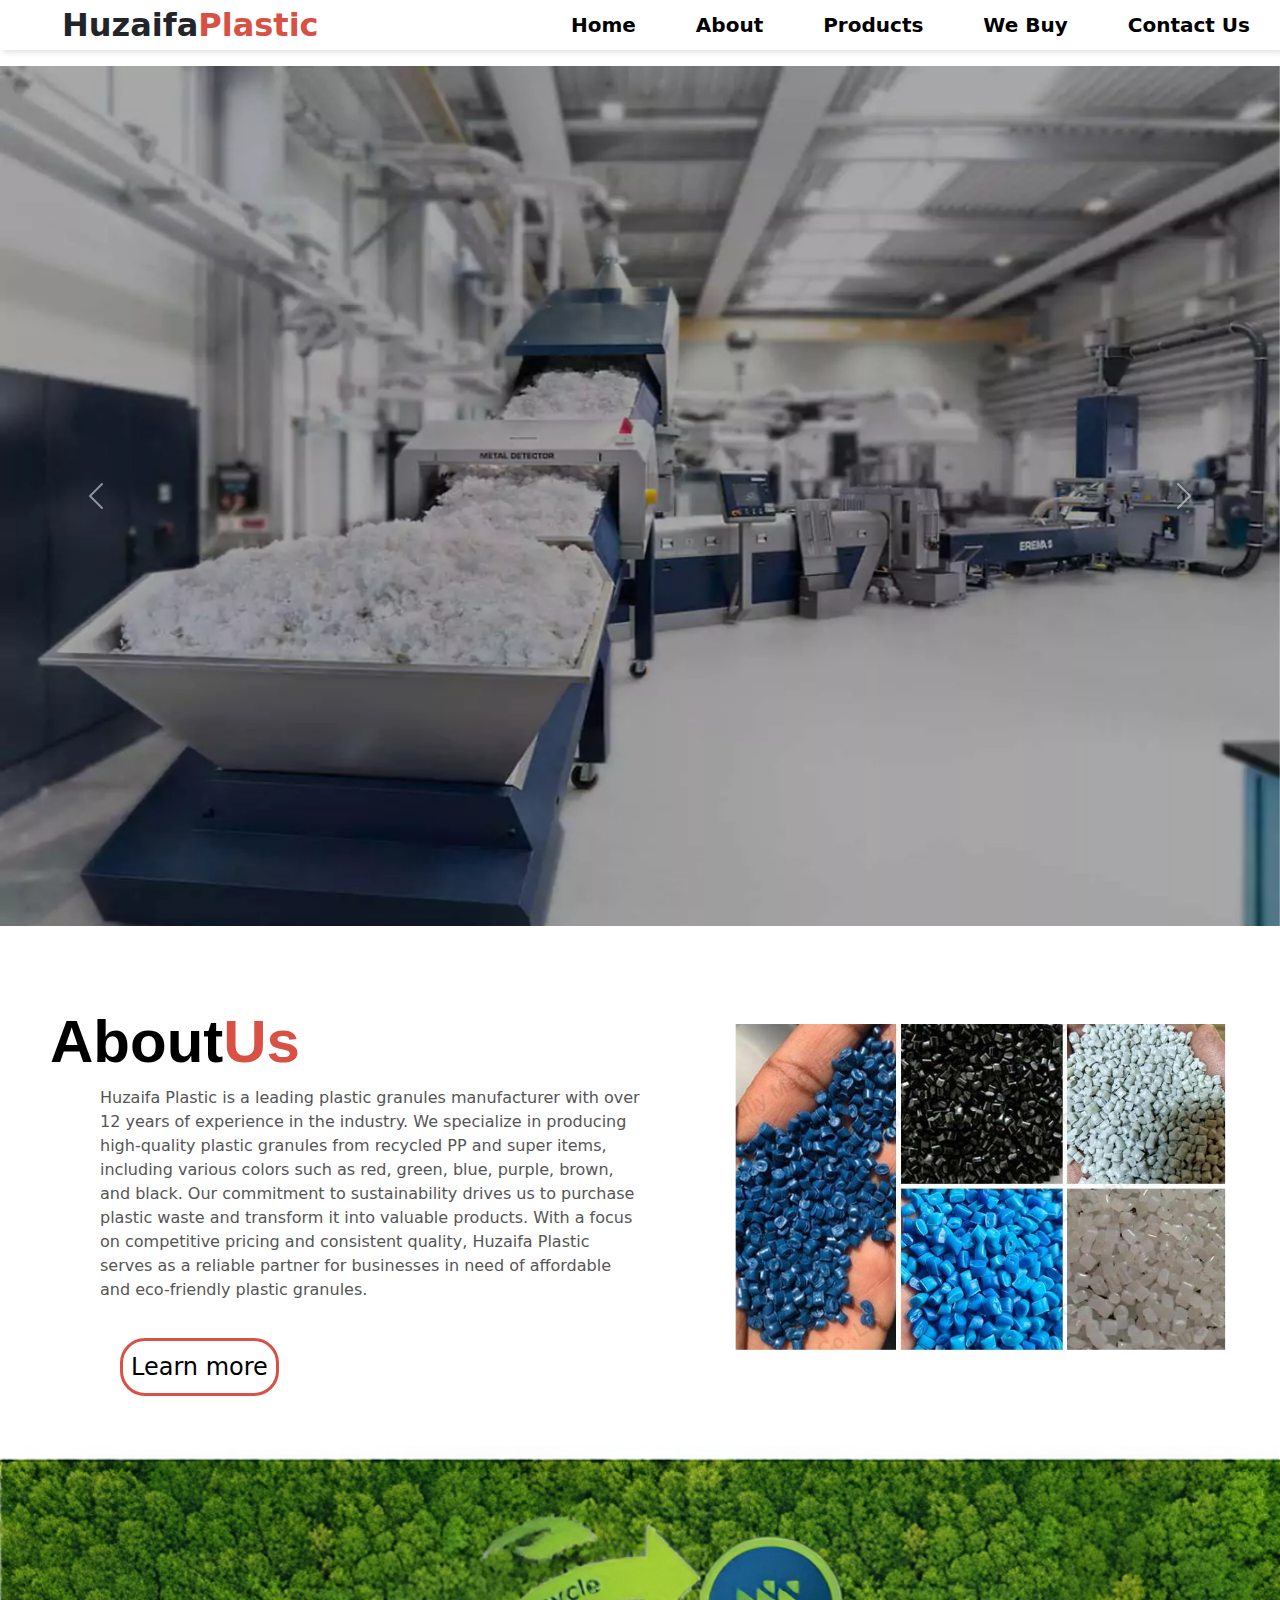
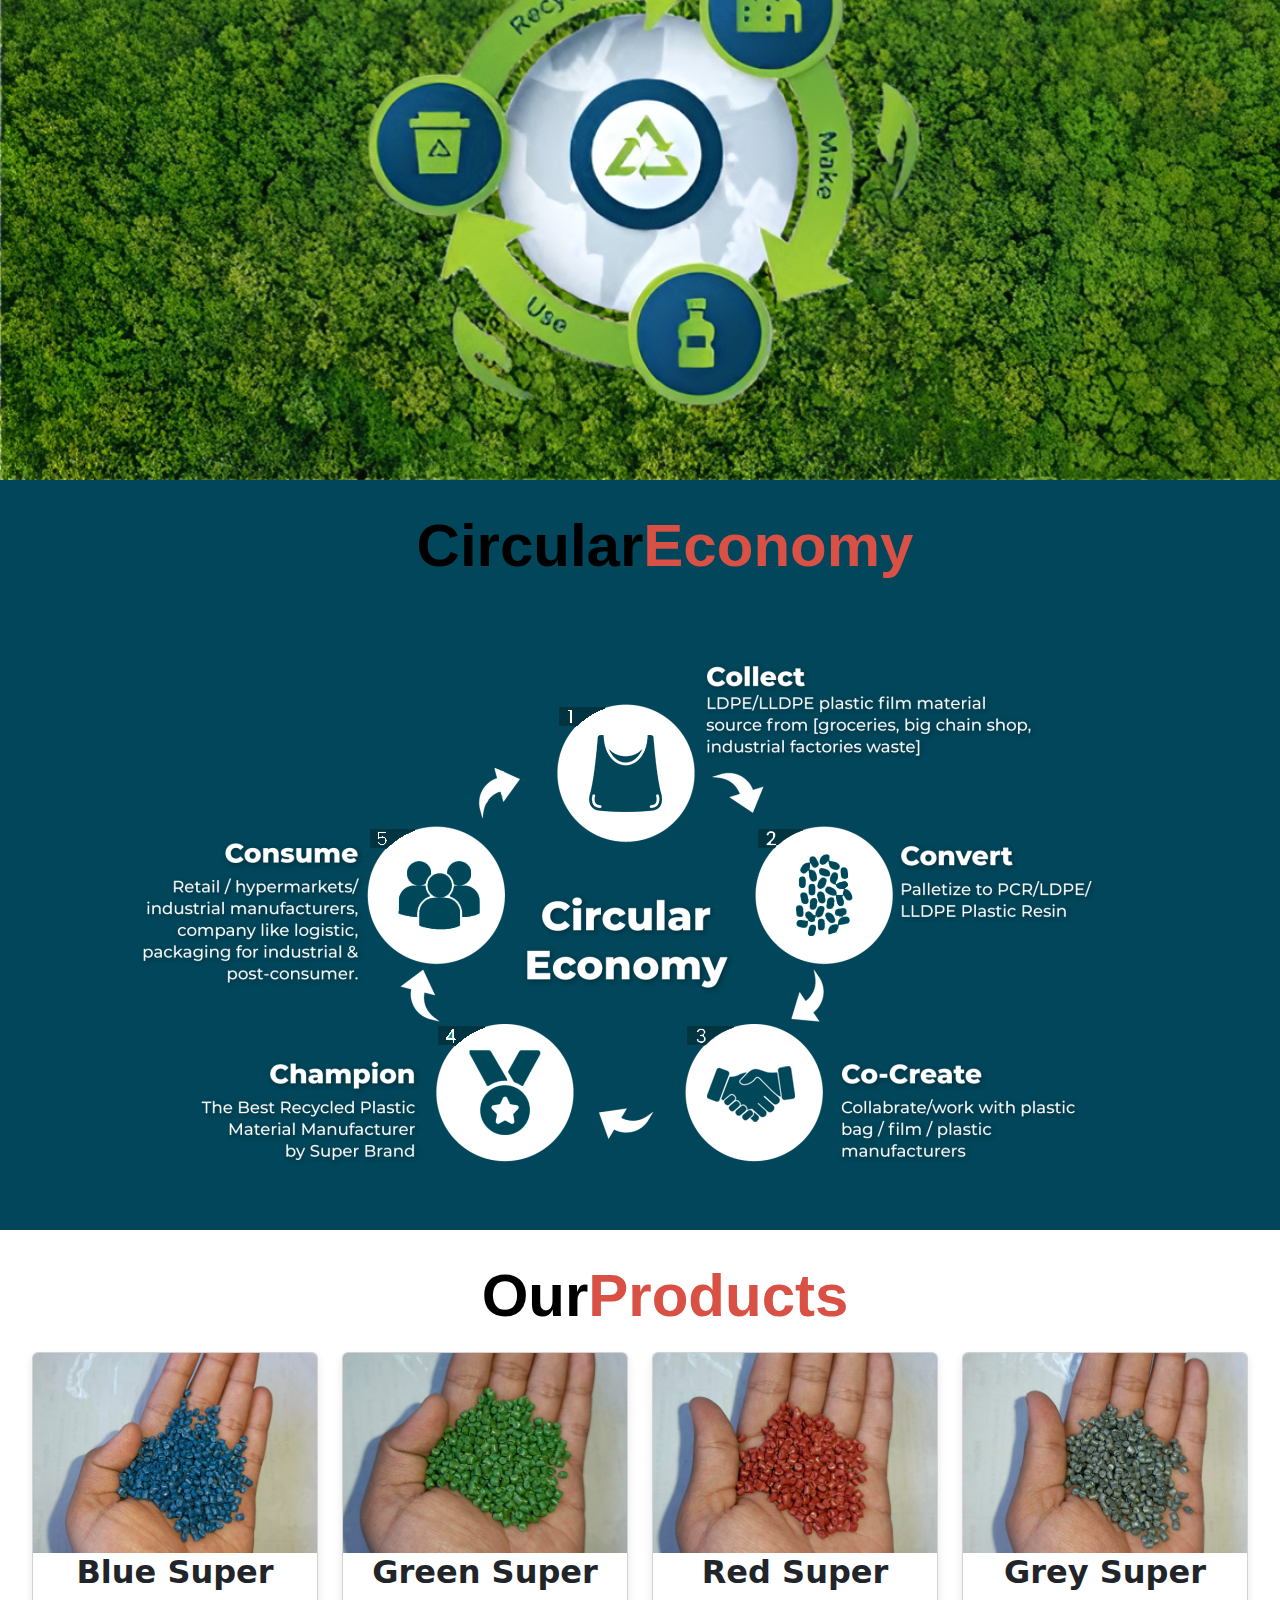
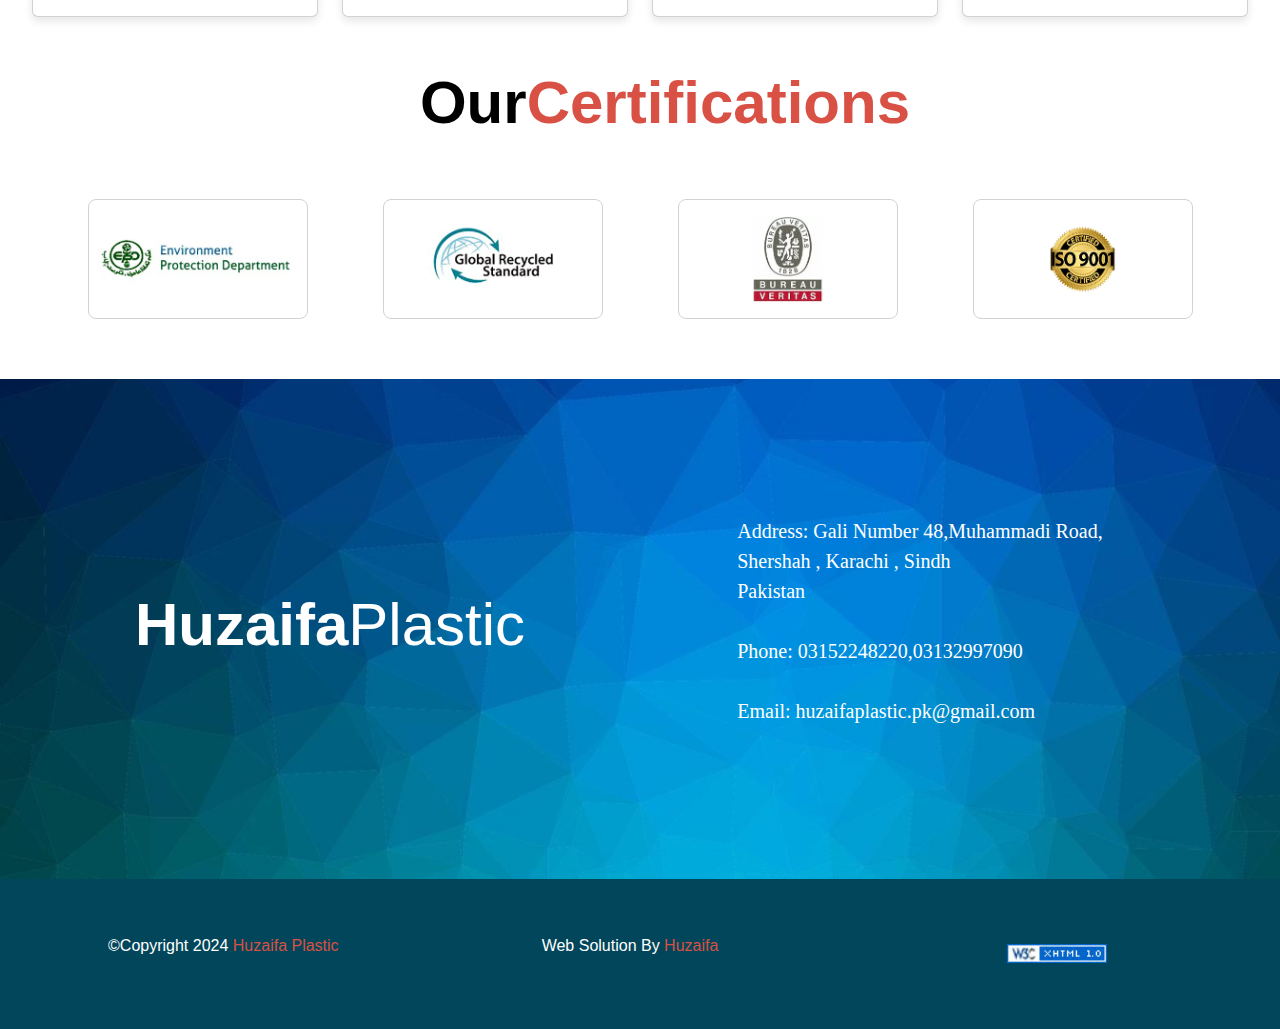
<file: index.html>
<!DOCTYPE html>
<html lang="en">
<head>
  <meta charset="UTF-8">
  <meta http-equiv="X-UA-Compatible" content="IE=edge">
  <meta name="viewport" content="width=device-width, initial-scale=1.0">
  <title>Responsive Navbar</title>
  <link rel="stylesheet" href="style.css">
  <link rel="stylesheet" href="https://cdn.jsdelivr.net/npm/bootstrap@5.3.3/dist/css/bootstrap.min.css">
  <link rel="stylesheet" href="media.css">
</head>
<body>
  <nav>
    <ul class="sidebar">
      <li onclick=hideSidebar()><a href="#"><svg xmlns="http://www.w3.org/2000/svg" height="26" viewBox="0 96 960 960" width="26"><path
         d="m249 849-42-42 231-231-231-231 42-42 231 231 231-231 42 42-231 231 231 231-42 42-231-231-231 231Z"/></svg></a></li>
      <li><a href="index.html">Home</a></li>
      <li><a href="about.html">About</a></li>
      <li><a href="Product.html">Products</a></li>
      <li><a href="webuy.html">We Buy</a></li>
      <li><a href="contactus.html">Contact Us</a></li>
    </ul>
    <ul>
      <li id="logo"><a>Huzaifa <span style="color: #d95044;">Plastic</span> </a></li>
      <li class="hideOnMobile"><a href="index.html">Home</a></li>
      <li class="hideOnMobile"><a href="about.html">About</a></li>
      <li class="hideOnMobile"><a href="Product.html">Products</a></li>
      <li class="hideOnMobile"><a href="webuy.html">We Buy</a></li>
      <li class="hideOnMobile"><a href="contactus.html">Contact Us</a></li>
      <li class="menu-button" onclick=showSidebar()><a href="#"><svg xmlns="http://www.w3.org/2000/svg" height="26" viewBox="0 96 960 960"
         width="26"><path d="M120 816v-60h720v60H120Zm0-210v-60h720v60H120Zm0-210v-60h720v60H120Z"/></svg></a></li>
    </ul>
  </nav>

  <!-- Carousels -->


  <div style="z-index: 1; margin-top: 0px; " id="carouselExample" class="carousel slide">
    <div class="carousel-inner">
      <div class="carousel-item active">
        <img src="01.png" class="d-block w-100" height="860px">
      </div>
      <div class="carousel-item">
        <img src="02.png" class="d-block w-100" height="860px">
      </div>
    
    </div>
    <button class="carousel-control-prev" type="button" data-bs-target="#carouselExample" data-bs-slide="prev">
      <span class="carousel-control-prev-icon" aria-hidden="true"></span>
      <span class="visually-hidden">Previous</span>
    </button>
    <button class="carousel-control-next" type="button" data-bs-target="#carouselExample" data-bs-slide="next">
      <span class="carousel-control-next-icon" aria-hidden="true"></span>
      <span class="visually-hidden">Next</span>
    </button>
  </div>

 
  <div id="container">
    <div id="landing-page-about-main">
      <h1 id="landing-page-about-h">
        About <span style="color:#d95044;">Us</span>
      </h1>
      <div id="landing-page-about">
        <p >
          Huzaifa Plastic is a leading plastic granules manufacturer with over
          12 years of experience in the industry. We specialize in producing
          high-quality plastic granules from recycled PP and super items,
          including various colors such as red, green, blue, purple, brown,
          and black. Our commitment to sustainability drives us to purchase
          plastic waste and transform it into valuable products. With a focus
          on competitive pricing and consistent quality, Huzaifa Plastic
          serves as a reliable partner for businesses in need of affordable
          and eco-friendly plastic granules.
        </p>
      </div>

    <button id="btn1">Learn more</button>
  </div>

  <div">
    <img id="about-img"
      src="plastic pallet enhanced.png"/>
      <!-- width="500px"
      height="400px" -->
  </div>

</div>
</div>

<div id="green-img">
  <img style="width: 100%;" src="landing carousels final_enhanced.png" alt="">
</div>

<div id="circular-img-m">
  <h1 class="h1-heading" style="display: flex; justify-content: center;">
    Circular <span style="color: #d95044;">Economy</span>
  </h1>

  <div id="circular-img">
    <img src="circular-chart.png" alt="">
  </div>
</div>
<!-- Cards -->
<div >
  <h1 class="h1-heading" style="display: flex; justify-content: center;">
    Our<span style="color: #d95044;">Products</span>
  </h1>

<section class="Container-c">
  <div class="card" >
    <div class="card-image"> <img src="Blue Sample.jpg" alt=""></div>
    <h2><b>Blue Super</b></h2>
    <p></p>
  </div>


  <div class="card" >
    <div class="card-image"> <img src="Green Sample.jpg" alt=""></div>
    <h2><b>Green Super</b></h2>
    <p></p>
  </div>


  <div class="card" >
    <div class="card-image"><img src="Red Sample.jpg" alt=""></div>
    <h2><b>Red Super</b></h2>
    <p></p>
  </div>

  <div class="card" >
    <div class="card-image"><img src="Grey Sample.jpg" alt=""></div>
    <h2><b>Grey Super</b></h2>
    <p></p>
  </div>

</section>

<!-- Certifications -->

<h1 class="h1-heading" style="display: flex; justify-content: center;">
  Our<span style="color: #d95044;">Certifications</span>
</h1>

<div id="container2">
  <div class="container2-child"> <img src="certificate-1.png" alt="" height="100px" width="200px" ></div>
  <div class="container2-child"> <img src="certificate-2.png" alt="" height="100px" width="200px"></div>
  <div class="container2-child"> <img src="certificate-3.png" alt="" height="100px" width="200px"></div>
  <div class="container2-child"><img src="reach.png" alt=""          height="100px" width="200px"></div>
 
</div>

<div id="footer-main-div">

  <div id="logo1">
      <h1 class="contact-text-1" style="color: white;" id="logo3";>
    Huzaifa<span id="logo3-c">Plastic</span>
    </h1>
  </div>
  <div id="about-contact">
<p id="Contact-text" class="contact-text-1">Address: Gali Number 48,Muhammadi Road,<br>Shershah , Karachi , Sindh <br> Pakistan
<br>
  <br>Phone: 03152248220,03132997090 <br> <br>Email: huzaifaplastic.pk@gmail.com
</p>
  </div>

</div>

<div id="container4-l">
  <div id="last-div1" class="container4-l-child"><p class="lastdiv-gc" >©Copyright 2024 <span style="color: #d95044;">Huzaifa Plastic</span>
  </span></p></div>
  <div id="last-div2" class="container4-l-child"><p class="lastdiv-gc">Web Solution By <span style="color: #d95044;">Huzaifa</span></div></p>
  <div id="last-div3" class="container4-l-child"> <img  id="lastdic-gcimg"src="w3.png" alt=""></div>
</div>

  <script > 

function showSidebar(){
    const sidebar = document.querySelector('.sidebar')
    sidebar.style.display = 'flex'
  }
  function hideSidebar(){
    const sidebar = document.querySelector('.sidebar')
    sidebar.style.display = 'none'
  }
  </script>
  <script src="https://cdn.jsdelivr.net/npm/bootstrap@5.3.3/dist/js/bootstrap.bundle.min.js"></script>
</body>
</html>
</file>
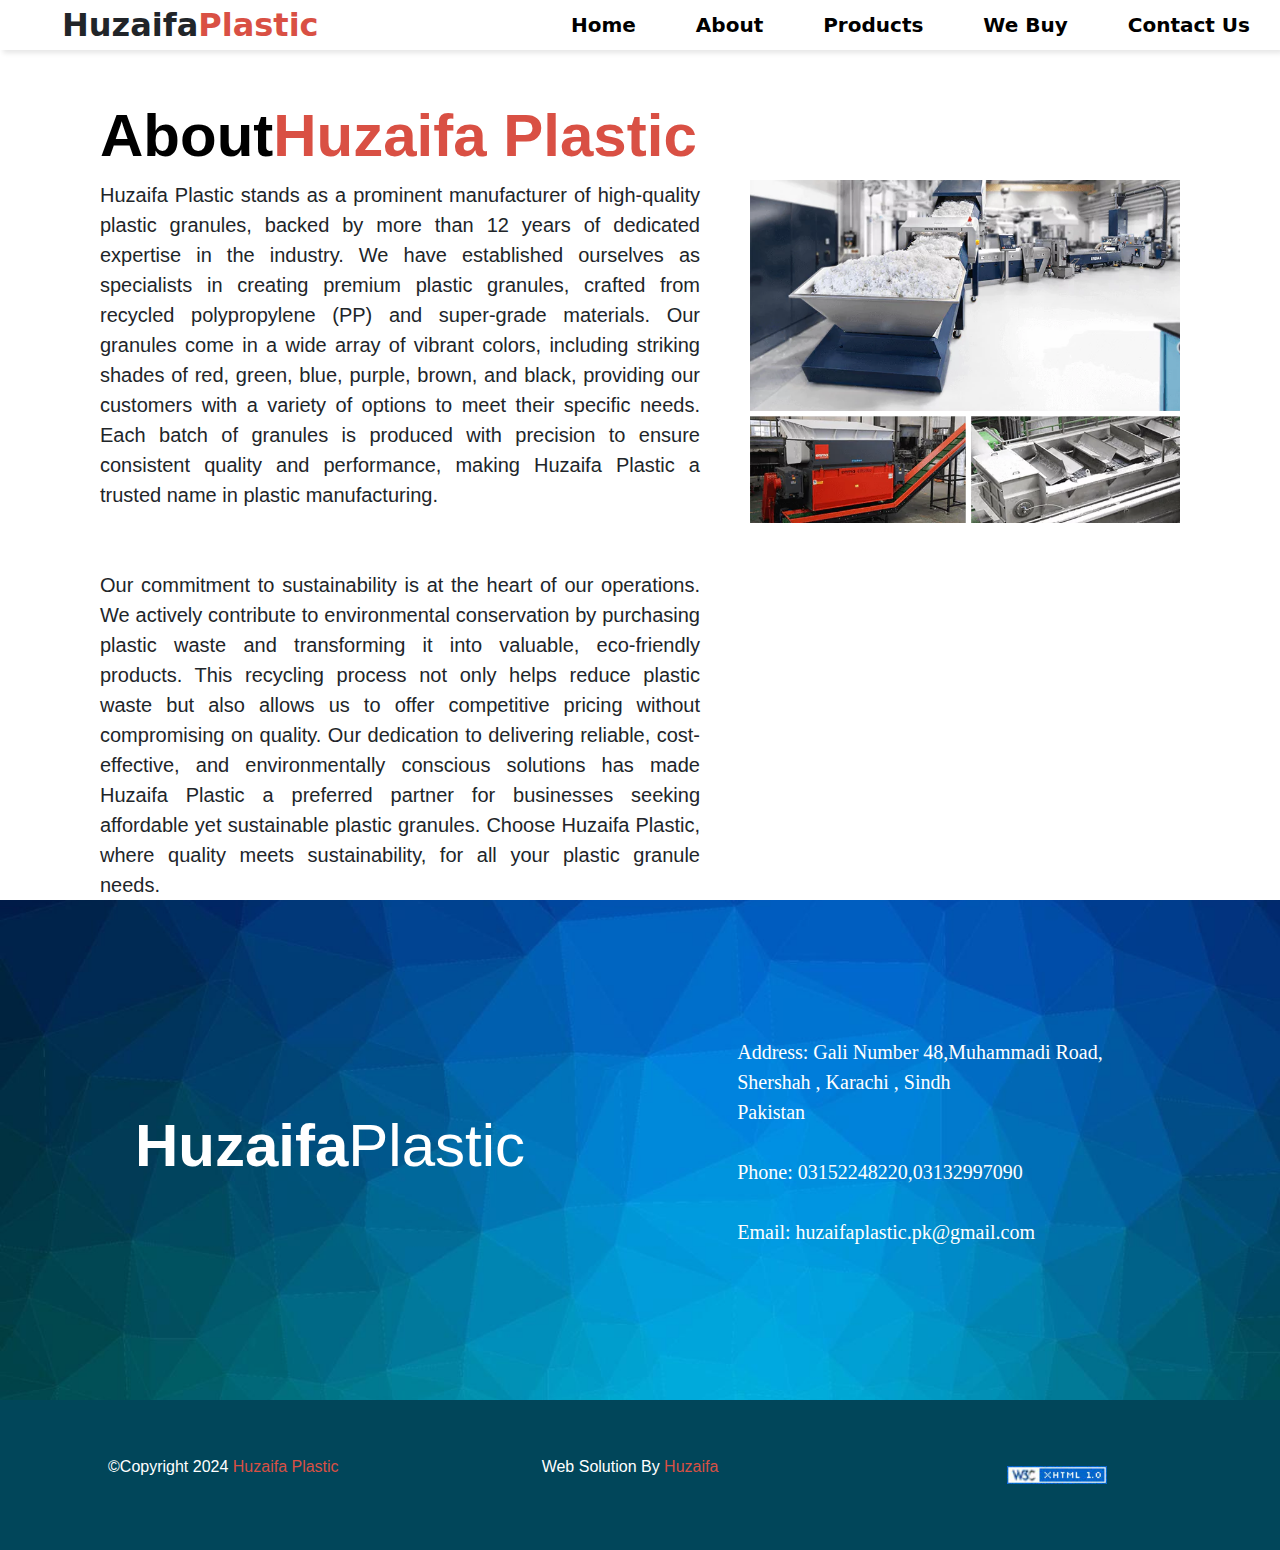
<file: about.html>
<!DOCTYPE html>
<html lang="en">
<head>
  <meta charset="UTF-8">
  <meta http-equiv="X-UA-Compatible" content="IE=edge">
  <meta name="viewport" content="width=device-width, initial-scale=1.0">
  <title>Responsive Navbar</title>
  <link rel="stylesheet" href="about.css">
  <link rel="stylesheet" href="https://cdn.jsdelivr.net/npm/bootstrap@5.3.3/dist/css/bootstrap.min.css">
  <link rel="stylesheet" href="media.css">
</head>
<body>
  <nav>
    <ul class="sidebar">
      <li onclick=hideSidebar()><a href="#"><svg xmlns="http://www.w3.org/2000/svg" height="26" viewBox="0 96 960 960" width="26"><path
         d="m249 849-42-42 231-231-231-231 42-42 231 231 231-231 42 42-231 231 231 231-42 42-231-231-231 231Z"/></svg></a></li>
      <li><a href="index.html">Home</a></li>
      <li><a href="about.html">About</a></li>
      <li><a href="Product.html">Products</a></li>
      <li><a href="webuy.html">We Buy</a></li>
      <li><a href="contactus.html">Contact Us</a></li>
    </ul>
    <ul>
      <li id="logo"><a>Huzaifa <span style="color: #d95044;">Plastic</span> </a></li>
      <li class="hideOnMobile"><a href="index.html">Home</a></li>
      <li class="hideOnMobile"><a href="about.html">About</a></li>
      <li class="hideOnMobile"><a href="Product.html">Products</a></li>
      <li class="hideOnMobile"><a href="webuy.html">We Buy</a></li>
      <li class="hideOnMobile"><a href="contactus.html">Contact Us</a></li>
      <li class="menu-button" onclick=showSidebar()><a href="#"><svg xmlns="http://www.w3.org/2000/svg" height="26" viewBox="0 96 960 960"
         width="26"><path d="M120 816v-60h720v60H120Zm0-210v-60h720v60H120Zm0-210v-60h720v60H120Z"/></svg></a></li>
    </ul>
  </nav>



  <h1 id="landing-page-about-h">
    About <span style="color:#d95044;"> <span id="landing-page-about-h-c"></spanid> Huzaifa Plastic </span></span>
  </h1>

  <div id="about-main-div">

<div id="about-main-text">
    <p5>Huzaifa Plastic stands as a prominent manufacturer of high-quality plastic granules, backed by more than 12 years of dedicated expertise
    in the industry. We have established ourselves as specialists in creating premium plastic granules, crafted from recycled polypropylene
    (PP) and super-grade materials. Our granules come in a wide array of vibrant colors, including striking shades of red, green, blue,
     purple, brown, and black, providing our customers with a variety of options to meet their specific needs. Each batch of granules 
    is produced with precision to ensure consistent quality and performance, making Huzaifa Plastic a trusted name in plastic manufacturing.</p5>
<br><br>
    <p5>Our commitment to sustainability is at the heart of our operations. We actively contribute to environmental conservation by purchasing 
         plastic waste and transforming it into valuable, eco-friendly products. This recycling process not only helps reduce plastic waste but
         also allows us to offer competitive pricing without compromising on quality. Our dedication to delivering reliable, cost-effective,
         and environmentally conscious solutions has made Huzaifa Plastic a preferred partner for businesses seeking affordable yet sustainable
         plastic granules. Choose Huzaifa Plastic, where quality meets sustainability, for all your plastic granule needs.</p5>
        </div>

<div id="about-img-div">
    <div><img id="about-img-1" src="about-img=1.png" alt=""></div>
    
</div>

  </div>
</div>


<div id="footer-main-div">

    <div id="logo1">
        <h1 class="contact-text-1" style="color: white;" id="logo3";>
      Huzaifa<span id="logo3-c">Plastic</span>
      </h1>
    </div>
    <div id="about-contact">
  <p id="Contact-text" class="contact-text-1">Address: Gali Number 48,Muhammadi Road,<br>Shershah , Karachi , Sindh <br> Pakistan
  <br>
    <br>Phone: 03152248220,03132997090 <br> <br>Email: huzaifaplastic.pk@gmail.com
  </p>
    </div>
  
  </div>
  
  <div id="container4-l">
    <div id="last-div1" class="container4-l-child"><p class="lastdiv-gc" >©Copyright 2024 <span style="color: #d95044;">Huzaifa Plastic</span>
    </span></p></div>
    <div id="last-div2" class="container4-l-child"><p class="lastdiv-gc">Web Solution By <span style="color: #d95044;">Huzaifa</span></div></p>
    <div id="last-div3" class="container4-l-child"> <img  id="lastdic-gcimg"src="w3.png" alt=""></div>
  </div>

  <script > 

    function showSidebar(){
        const sidebar = document.querySelector('.sidebar')
        sidebar.style.display = 'flex'
      }
      function hideSidebar(){
        const sidebar = document.querySelector('.sidebar')
        sidebar.style.display = 'none'
      }
      </script>
      <script src="https://cdn.jsdelivr.net/npm/bootstrap@5.3.3/dist/js/bootstrap.bundle.min.js"></script>
    </body>
    </html>
</file>
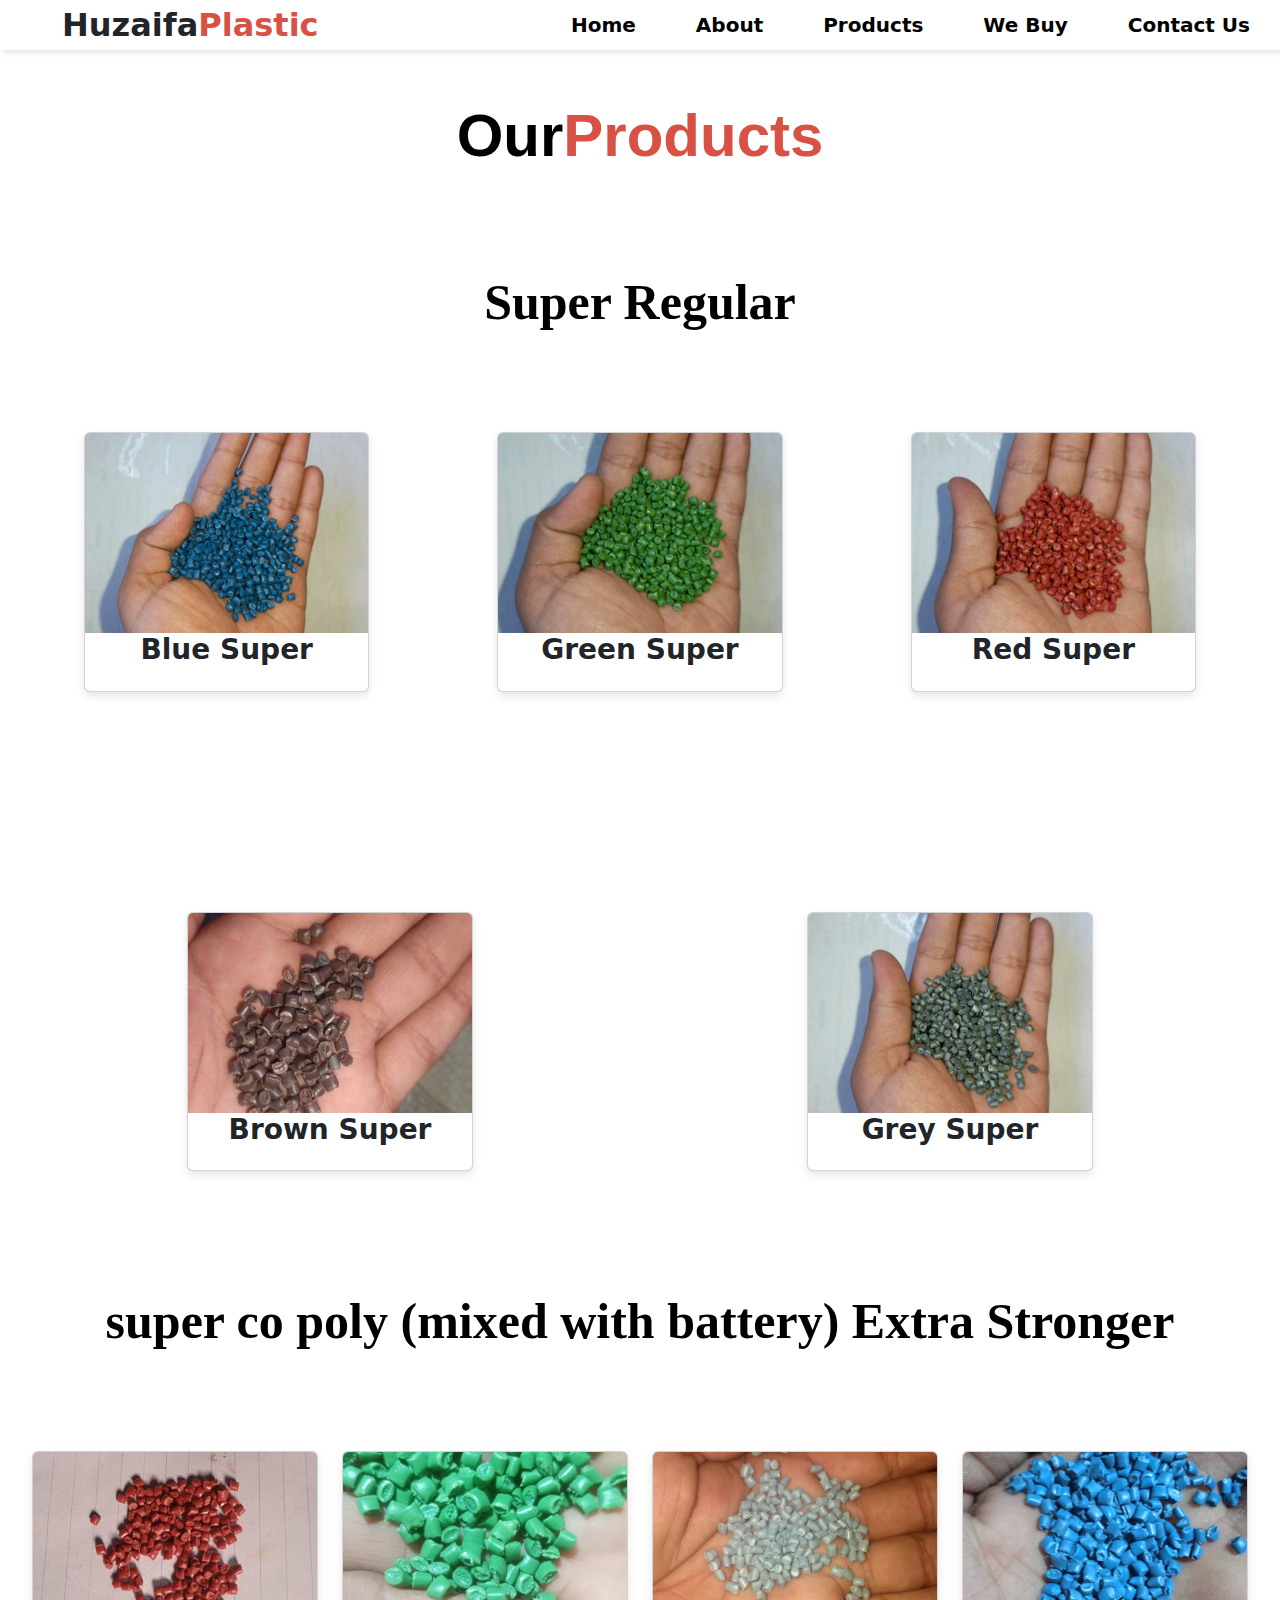
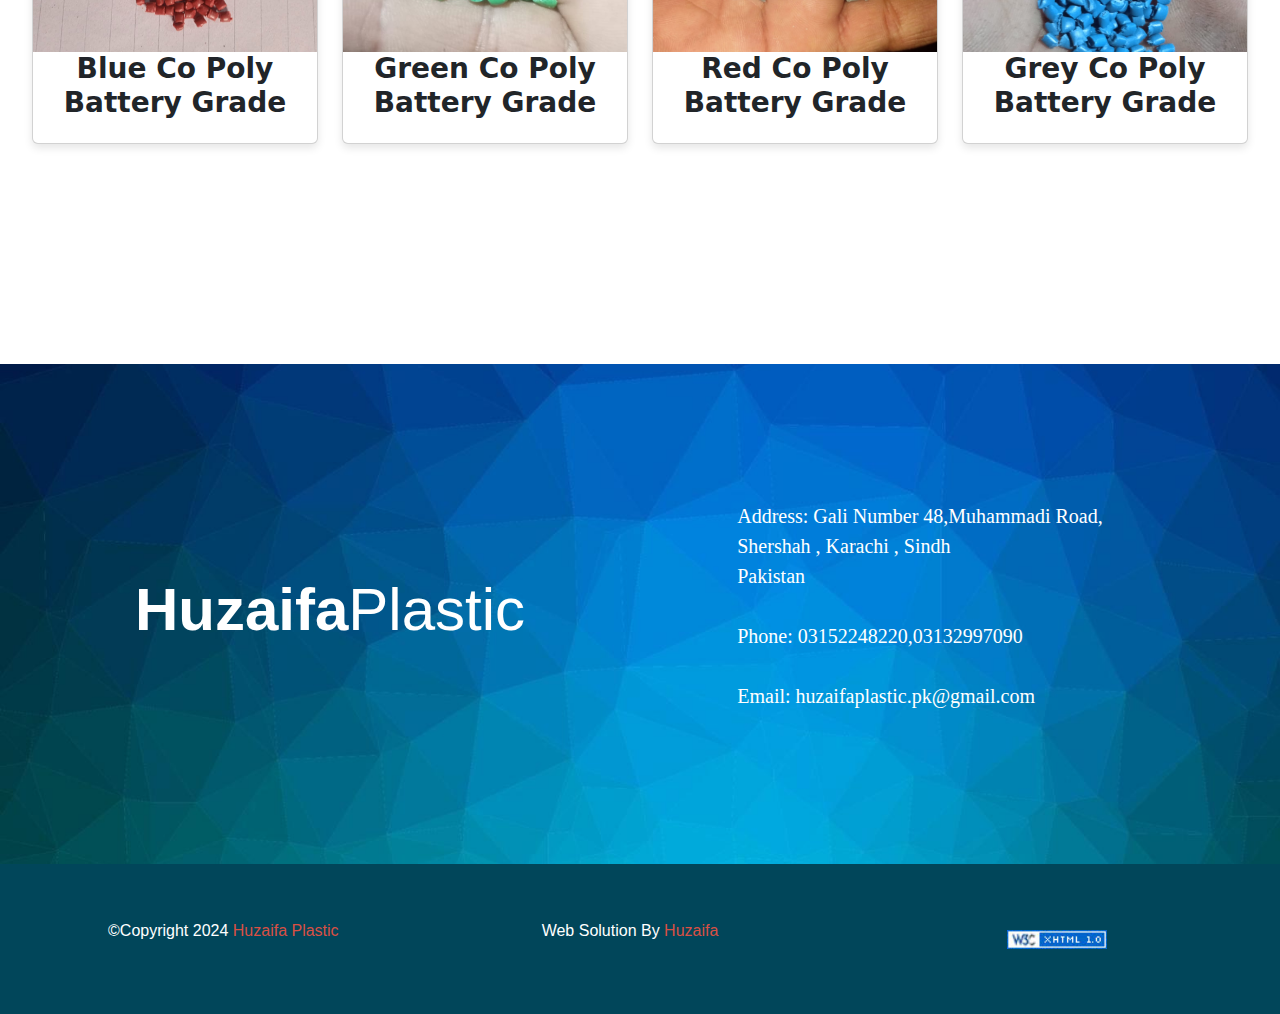
<file: Product.html>
<!DOCTYPE html>
<html lang="en">
<head>
  <meta charset="UTF-8">
  <meta http-equiv="X-UA-Compatible" content="IE=edge">
  <meta name="viewport" content="width=device-width, initial-scale=1.0">
  <title>Responsive Navbar</title>
  <link rel="stylesheet" href="product.css">
  <link rel="stylesheet" href="https://cdn.jsdelivr.net/npm/bootstrap@5.3.3/dist/css/bootstrap.min.css">
  <link rel="stylesheet" href="media.css">
</head>
<body>
  <nav>
    <ul class="sidebar">
      <li onclick=hideSidebar()><a href="#"><svg xmlns="http://www.w3.org/2000/svg" height="26" viewBox="0 96 960 960" width="26"><path
         d="m249 849-42-42 231-231-231-231 42-42 231 231 231-231 42 42-231 231 231 231-42 42-231-231-231 231Z"/></svg></a></li>
      <li><a href="index.html">Home</a></li>
      <li><a href="about.html">About</a></li>
      <li><a href="Product.html">Products</a></li>
      <li><a href="webuy.html">We Buy</a></li>
      <li><a href="contactus.html">Contact Us</a></li>
    </ul>
    <ul>
      <li id="logo"><a>Huzaifa <span style="color: #d95044;">Plastic</span> </a></li>
      <li class="hideOnMobile"><a href="index.html">Home</a></li>
      <li class="hideOnMobile"><a href="about.html">About</a></li>
      <li class="hideOnMobile"><a href="Product.html">Products</a></li>
      <li class="hideOnMobile"><a href="webuy.html">We Buy</a></li>
      <li class="hideOnMobile"><a href="contactus.html">Contact Us</a></li>
      <li class="menu-button" onclick=showSidebar()><a href="#"><svg xmlns="http://www.w3.org/2000/svg" height="26" viewBox="0 96 960 960"
         width="26"><path d="M120 816v-60h720v60H120Zm0-210v-60h720v60H120Zm0-210v-60h720v60H120Z"/></svg></a></li>
    </ul>
  </nav>
  <h1 id="landing-page-about-h">
    Our <span style="color:#d95044;">Products</span>
  </h1>
  <h2 class="h2-element">Super Regular</h2>

  <section class="Container-c">
    <div class="card" >
      <div class="card-image"> <img src="Blue Sample.jpg" alt=""></div>
      <h3><b>Blue Super</b></h3>
      <p></p>
    </div>
  
  
    <div class="card" >
      <div class="card-image"> <img src="Green Sample.jpg" alt=""></div>
      <h3><b>Green Super</b></h3>
      <p></p>
    </div>
  
  
    <div class="card" >
      <div class="card-image"><img src="Red Sample.jpg" alt=""></div>
      <h3><b>Red Super</b></h3>
      <p></p>
    </div>
  
    
  
  </section>

  <h2 class="h2-element">                 </h2>
  
  <section class="Container-c">
    <div class="card" >
      <div class="card-image"> <img src="brown sample.jpg" alt=""></div>
      <h3><b>Brown Super</b></h3>
      <p></p>
    </div>
  
    <div class="card" >
        <div class="card-image"><img src="Grey Sample.jpg" alt=""></div>
        <h3><b>Grey Super</b></h3>
        <p></p>
      </div>
  
    
  
</section>

<h2 class="h2-element">super co poly (mixed with battery) Extra Stronger</h2>
    
<section class="Container-c">
    <div class="card" >
      <div class="card-image"> <img src="red co poly.jpg" alt=""></div>
      <h3><b>Blue Co Poly Battery Grade</b></h3>
      <p></p>
    </div>
  
  
    <div class="card" >
      <div class="card-image"> <img src="Green co poly.jpg" alt=""></div>
      <h3><b>Green Co Poly Battery Grade</b></h3>
      <p></p>
    </div>
  
  
    <div class="card" >
      <div class="card-image"><img src="grey co poly.jpg" alt=""></div>
      <h3><b>Red Co Poly Battery Grade</b></h3>
      <p></p>
    </div>
  
    <div class="card" >
        <div class="card-image"><img src="blue co poly.jpg" alt=""></div>
        <h3><b>Grey Co Poly Battery Grade</b></h3>
        <p></p>
      </div>
  
  </section>
  <h2 class="h2-element">   </h2>


  <div id="footer-main-div">

    <div id="logo1">
        <h1 class="contact-text-1" style="color: white;" id="logo3";>
      Huzaifa<span id="logo3-c">Plastic</span>
      </h1>
    </div>
    <div id="about-contact">
  <p id="Contact-text" class="contact-text-1">Address: Gali Number 48,Muhammadi Road,<br>Shershah , Karachi , Sindh <br> Pakistan
  <br>
    <br>Phone: 03152248220,03132997090 <br> <br>Email: huzaifaplastic.pk@gmail.com
  </p>
    </div>
  
  </div>
  
  <div id="container4-l">
    <div id="last-div1" class="container4-l-child"><p class="lastdiv-gc" >©Copyright 2024 <span style="color: #d95044;">Huzaifa Plastic</span>
    </span></p></div>
    <div id="last-div2" class="container4-l-child"><p class="lastdiv-gc">Web Solution By <span style="color: #d95044;">Huzaifa</span></div></p>
    <div id="last-div3" class="container4-l-child"> <img  id="lastdic-gcimg"src="w3.png" alt=""></div>
  </div>


  <script > 

    function showSidebar(){
        const sidebar = document.querySelector('.sidebar')
        sidebar.style.display = 'flex'
      }
      function hideSidebar(){
        const sidebar = document.querySelector('.sidebar')
        sidebar.style.display = 'none'
      }
      </script>
      <script src="https://cdn.jsdelivr.net/npm/bootstrap@5.3.3/dist/js/bootstrap.bundle.min.js"></script>
    </body>
    </html>
</file>
<file: style.css>
*{
  margin: 0;
  padding: 0;
  
}
body{
  font-family: 'Segoe UI', Tahoma, Geneva, Verdana, sans-serif;
}
nav{
  background-color: white;
  box-shadow: 3px 3px 5px rgba(0, 0, 0, 0.1);
}
nav ul{
  width: 100%;
  list-style: none;
  display: flex;
  justify-content: flex-end;
  align-items: center;
  font-size: 20px;
  font-weight: bold;
}
nav li{
  height: 50px;
}
nav a{
  height: 100%;
  padding: 0 30px;
  text-decoration: none;
  display: flex;
  align-items: center;
  color: black;
}
nav a:hover{
  background-color: #f0f0f0;
}
nav li:first-child{
  margin-right: auto;
}
.sidebar{
  position: fixed;
  top: 0; 
  right: 0;
  height: 100vh;
  width: 250px;
  background-color: rgba(255, 255, 255, 0.15);
  backdrop-filter: blur(12px);
  box-shadow: -10px 0 10px rgba(0, 0, 0, 0.1);
  list-style: none;
  display: none;
  flex-direction: column;
  align-items: flex-start;
  position: absolute;
  justify-content: flex-start;
  z-index: 2;
}
.sidebar li{
  width: 100%;
}
.sidebar a{
  width: 100%;
}
.menu-button{
  display: none;
}
#logo{
  font-size: 32px;
}
#landing-page-about-h {
  font-family: sans-serif;
  font-size: 60px;
  font-weight: bold;
  color: black;
  margin-top: 30px;
  
  display: flex;
  justify-content: flex-start;
}
  #landing-page-about {
    width: 80%;
    font-size: 20px;
    margin-left: 50px;
    display: flex;
    flex-direction: column;
    justify-content: center;
    align-items: center;
    margin-right: 400px;
  }
  #btn1{
    font-size: 24px;
    cursor: pointer;
    background: none;
    border-radius: 25px;
    border: 3px solid #d95044;
    margin-left: 70px;
    margin-top: 20px;
    padding: 8px;
    color: black;
  }
  #btn1:hover{
    background-color: #d95044;
  }
 

    
  #container{
    display: flex;
    align-items: center;
    height: auto;
    width: 100%;
    padding: 50px;
    justify-content: space-between;
    padding-right: px;
  }
  #about-img{
    height: auto;
    width: 500px;
    padding: 0%;
    background-color: #01465a;
    
  }
  /* green image of recycling */
  #green-img{
    height: auto;
    width: 100%;
  }
  /* circular image with bluebackground */
  #circular-img-m {
    background-color: #01465a;
    margin-top: 0px;
    width: 100%;
    height: 750px;
    display: flex;
    flex-direction: column; 
    
  }
  
  #circular-img {
    margin-top: 10px;
    height: auto;
    width: 100%;
    display: flex;
    justify-content: center;
    align-items: center;
    
  }
  
  #circular-img img {
    max-width: 100%;
    height: auto; 
  }
  
  .h1-heading {
    text-align: center;
    font-family: sans-serif;
  font-size: 60px;
  font-weight: bold;
  color: black;
  margin-top: 30px;
  margin-left: 50px;
  }
  .container{
    display: flex;
    justify-content: center;

  }
  
/* cards */
.Container-c {
  display: flex; 
  flex-wrap: wrap; 
  justify-content: space-around; 
  margin: 20px;
}

.card {
  width: 23%; 
  margin-bottom: 20px; 
  border: 1px solid #ddd; 
  border-radius: 10px; 
  overflow: hidden; 
  text-align: center; 
  box-shadow: 0 4px 8px rgba(0, 0, 0, 0.1); 
  transition: transform 0.3s ease; 
}

.card:hover {
  transform: scale(1.05); 
}

.card-image {
  width: 100%; 
  height: 200px; 
  overflow: hidden; 
}

.card-image img {
  width: 100%; 
  height: 100%;
  object-fit: cover; 
}

h2 {
  font-size: 20px; 
  margin: 10px 0;
}

p {
  font-size: 16px; 
  color: #555; 
  margin-bottom: 10px;
}
h2{
  font-size: 22px;
}

#container2 {
  display: flex; 
  justify-content: space-around; 
  align-items: center; 
  margin: 50px auto; 
  padding: 10px;
  max-width: 1200px; 
  width: 100%;
  box-sizing: border-box; 
}


.container2-child {
  width: 220px; 
  height: 120px; 
  border: 1px solid #d2d2d2; 
  border-radius: 8px; 
  justify-content: center;
  align-items: center;
  padding: 10px;
  transition: transform 0.3s ease, box-shadow 0.3s ease; 
  box-sizing: border-box; 
}

.container2-child:hover {
  transform: scale(1.05); 
  box-shadow: 0 4px 8px rgba(0, 0, 0, 0.1); 
}


.container2-child img {
  width: 100%; 
  height: 100%; 
  object-fit: contain; 
}






#footer-main-div {
  background: url(light\ blue\ backgrond.png);
  background-size: cover;
  background-repeat: no-repeat;
  background-position: center;
  width: 100%;
  height: auto;
  display: flex;
  align-items: center;
  flex-direction: row;
  gap: 500px;
}
#logo1{
display: flex;
justify-content: center;
align-items:center;
height: auto;
width: 100%;
min-height: 500px;
color: white;


position: relative;

}
#about-contact{
display: flex;
justify-content: center;
align-items: center;
height: 400px;
width: 100%;

flex-direction: column;


}
#Contact-text{
  font-size: 20px;
  color: white;
  font-family:Cambria, Cochin, Georgia, Times, 'Times New Roman', serif
  
}
#logo3{
  font-size: 50px;
  color: white;
  font-family: Cambria, Cochin, Georgia, Times, 'Times New Roman', serif;
  text-align: center;
  font-family: sans-serif;
font-size: 60px;
font-weight: bold;;}
#logo3-c{
  font-weight: 100;
  

}
#container4-l{
  display: flex;
  justify-content: center;
  flex-direction: row;
  gap: 100px;
  height: 50px;
  width: 100%;
  background-color: #01465a;
  align-items: center;
  padding: 30px;
  
}
.container4-l-child{
  height: 30px;
  width:400px;
  display: flex;
  justify-content: center;
  align-items: center;
 
}
.lastdiv-gc{
  font-size: 16px;
  color: white;
  font-family: 'Gill Sans', 'Gill Sans MT', Calibri, 'Trebuchet MS', sans-serif;

}
#lastdic-gcimg{
  height: auto;
  width: 100px;
}
</file>
<file: media.css>
@media(max-width: 880px){
    .hideOnMobile{
      display: none;
    }
    .menu-button{
      display: block;
    }
  }
  @media(max-width: 400px){
    .sidebar{
      width: 100%;
    }
  }
  @media(max-width:1100px){
    #logo{
        font-size: 22px;
    }
  }
  @media(max-width:800px)
  {#container{
    flex-direction: column;
    align-items: center;
  }
  }
  @media(max-width:1250px){
    #container{
        flex-direction: column;
        text-align: center;
        justify-content: center;
        margin: 0%;

    }
#green-img{
    display: flex;
    text-align: center;
        justify-content: center;
        margin: 0%;

}
   #landing-page-about-main {

    display: flex;
    justify-content: center;
    align-items: center;
    flex-direction: column;
    margin-top: 50px;
    
    }
    #landing-page-about , #btn1{
        display: flex;
        justify-content: center;
        margin-right: 0px;
        margin-left: 0px;
    }
  }
  @media(max-width:570px){
    #about-img{
        width: 350px;
        justify-content: center;
    }

  }
  @media (max-width: 1150px) {
    #circular-img , #circular-img-m{
      width: 100%;
      height: auto;
      margin: 0;
      text-align: center;
      font-size: 24px;
      margin-bottom: 50px;
    }
  
    #circular-img img {
      width: 80%; 
      height: auto;
    }
  }


  @media (max-width: 1150px) {
    .h1-heading {
      font-size: 36px; 
    }
  }
  
  @media (max-width: 800px) {
    .h1-heading {
      font-size: 28px; 
    }
  }
  
  @media (max-width: 480px) {
    .h1-heading {
      font-size: 20px; 
    }
  }
  
@media (max-width: 1150px) {
    .card {
      width: 48%;
    }
  }
  
  @media (max-width: 768px) {
    .card {
      width: 100%; 
      margin-bottom: 20px;
    }
  }


  @media(max-width:1480px){
    #logo1{position: relative;
left: 120px;
font-size: 35px;
}
}
@media(max-width:1850px){
    #about-contact{position: relative;
    right: 80px;}
     #logo1{
        position: relative;
        left: 50px;
     }
}
@media(max-width:1950px){
    #container4-l{
        gap: 100px;
        width: 100%;

    }
   
    }
    @media(max-width:1680px){
        #footer-man-div{
            gap: 150px;
        }

    }
    @media (max-width: 1770px) {
        #footer-main-div {
            gap: 500px; 
        }
        #about-contact{
            margin-right: 0px;
        }
        
    }
        @media(max-width:1365px){
            #footer-main-div {
                gap: 160px;
        }   
    }
    /* @media(max-width:1024){
        #footer-main-div{
    
            flex-direction: column;
            position: none !important;
            gap: 50px;
            display: grid;
    grid-template-columns: 1fr;
    justify-items: center;
        }
        #logo1,#about-contact{
            width: 100%;
            margin: 30px;
        }
    } */
    
    
  /* @media(max-width:1950px){
    #container4-l{
        gap: 100px;
        width: 100%;

    }
   
    }
  
   @media(max-width:1820px){
    #about-contact{position: relative;
    right: 300px;
  }
}@media(max-width:1480px){
    #logo1{position: relative;
left: 200px;
font-size: 35px;
}
}


@media (max-width: 1755px) {
    #footer-main-div {
        gap: 200px; 
    }
    
    #logo1, #about-contact {
        width: 100%; 
        justify-content: center; 
    }
}
@media (max-width: 1160px) {
    #footer-main-div {
        gap: 50px; 
    }
    
    #logo1, #about-contact {
        flex-direction: column;
        align-items: center; 
    }
}
@media(max-width: 930){
    #container4-l{
        height: 150px;
        align-items: center;
    }
}
@media (max-width: 930px) {
    #footer-main-div {
        flex-direction: column; 
        align-items: center; 
        gap: 20px; 
        height:auto;
        justify-content: center;
    }
    
    #logo1, #about-contact {
        width: 100%; 
        justify-content: ;
        text-align:center; 
    }
}  */

@media (max-width: 1024px) {
    #footer-main-div {
      flex-direction: column;
      gap: 20px; 
      padding: 20px; 
      justify-content: center;
      align-items: center;
      padding: 50px;
      
    }
  
    #logo1, #about-contact {
      width: 100%;
      max-width: 600px; 
      flex-direction: row;
        justify-content: center;
        margin: 0;
    
    }
    #logo1 {
        /* margin-top: 30px;
        margin-right: 20px;  */
        align-items: first baseline;
         min-height :60px; ;
         width: 100%;
         height: auto;
         margin-right:102px;
    }
    #about-contact {
        text-align: left; 
        /* margin-top: 30px;  */
        
        position: relative;
        width: 100%;
        height: auto;
        /* margin-right: 50%;
        margin-left: 92%; */
        margin-left: 208px;
    }
  }
@media(max-width:600px){
    #Contact-text{
        font-size: 16px;
        
    }
    
}
@media(max-width:1200px){
   #about-main-div {
    flex-direction: column;
    justify-content: center;
    align-items: center;
    align-content: center;  
    padding: 10px;      
    }
    #about-main-text{
        padding-right:100px;}
    #landing-page-about-h{
        font-size: 40px;
        display: flex;
        justify-content: center;
        align-items: center;
         
    }
    #about-img-div{
        padding-right: 0%;
    }
    #landing-page-about-h {
        font-size: 40px;
        padding-left: 0px;
        
    }
}
@media(max-width:600px){
    #about-main-text{
        text-align: center;
        flex-direction: column;
        margin-top: 0px;
        
    }
}
@media(max-width:600px){
.h2-element{
font-size: 20px;
justify-content: center;
align-items: center;
display: flex;
}}

@media(max-width:700px){
#about-contact{
    position: relative;
    left: 50px;
    font-size: 20px;
    margin-left: 0px;
    margin-right:85px;
    };
    #logo1{
        margin-right: 0px;
        margin-left: 100px;
    }
    #logo3{
        font-size: 30px;
    }
}
#container4-l{
height: 150px;
gap: 20px;
}
#last-div-gc{
    height: auto;
    
}

@media (max-width: 768px) {
    .contact-section {
      flex-direction: column;
    }
  
    .inquiry-form, .map-section {
      flex: 1 1 100%;
    }
  }
  @media (max-width: 1200px) {
    #container2 {
      margin-left: 20px; 
      margin-right: 20px; /
    }
  
    .container2-child {
      width: 200px; 
      height: 100px; 
    }
  }
  
  
  @media (max-width: 768px) {
    #container2 {
      flex-direction: column; 
      align-items: center; 
    
    }
    .container2-child {
      width: 150px; 
      height: 80px; 
      margin-bottom: 20px; 
    }
  }
  
  
  @media (max-width: 480px) {
    #container2 {
      margin: 20px 10px; 
    }
  
    .container2-child {
      width: 120px; 
      height: 70px; 
      margin-bottom: 15px; 
    }
  }
</file>
<file: about.css>
*{
    margin: 0;
    padding: 0;
    
  }
  body{
    /* min-height: 100vh;
    background: url('laptop.jpg');
    background-size: cover;
    background-repeat: no-repeat;
    background-position: center; */
    font-family: 'Segoe UI', Tahoma, Geneva, Verdana, sans-serif;
  }
  nav{
    background-color: white;
    box-shadow: 3px 3px 5px rgba(0, 0, 0, 0.1);
  }
  nav ul{
    width: 100%;
    list-style: none;
    display: flex;
    justify-content: flex-end;
    align-items: center;
    font-size: 20px;
    font-weight: bold;
  }
  nav li{
    height: 50px;
  }
  nav a{
    height: 100%;
    padding: 0 30px;
    text-decoration: none;
    display: flex;
    align-items: center;
    color: black;
  }
  nav a:hover{
    background-color: #f0f0f0;
  }
  nav li:first-child{
    margin-right: auto;
  }
  .sidebar{
    position: fixed;
    top: 0; 
    right: 0;
    height: 100vh;
    width: 250px;
    background-color: rgba(255, 255, 255, 0.15);
    backdrop-filter: blur(12px);
    box-shadow: -10px 0 10px rgba(0, 0, 0, 0.1);
    list-style: none;
    display: none;
    flex-direction: column;
    align-items: flex-start;
    position: absolute;
    justify-content: flex-start;
   
  }
  .sidebar li{
    width: 100%;
  }
  .sidebar a{
    width: 100%;
  }
  .menu-button{
    display: none;
  }
  #logo{
    font-size: 32px;
  }
  #landing-page-about-h {
    font-family: sans-serif;
    font-size: 60px;
    font-weight: bold;
    color: black;
    margin-top: 50px;
    padding-left: 100px;
    display: flex;
    flex-direction: row;
    /* margin-left: 50px; */
    /* display: flex; */
    /* justify-content: flex-start; */
    /* margin-left: 250px; */

}
    /* #landing-page-text{
        width: 80%;
        margin-left: 50px;
        display: flex;
        flex-direction: column;
        justify-content: center;
        align-items: center;
       
      }
      #about-main-div{
        display: flex;
        justify-content: center;
        align-items: center;
        gap: 200px;
        padding: 25px;
      }
     
        
      #about-main-text{
        width: 100%;
        height: auto;
        margin-left:20px ;
        text-align: justify;
        box-sizing: border-box;
      }
      */
     
#about-main-text{
    max-width: 700px;
    margin: 10px,50px;
    text-align: justify;
    display: flex;
    flex-direction: column;
    justify-content: center;
    align-items: center;
    padding-left: 100px;
    height: auto;
    width: 100%;
    font-size: 20px;
    font-family: sans-serif;

}
.p5{
    font-size: 20px;

}
#about-main-div{
    display: flex;
    justify-content: space-between;
    
    gap: 50px;

  }
  #about-img-1{
    width: 100%;
    height: auto;

  }
  /* #about-img-div{
    display: flex;
    width: 100%;
    height: auto;
    padding-right: 100px;
  } */
   #about-img-div{
    padding-right: 100px;
   }

   #footer-main-div {
    background: url(light\ blue\ backgrond.png);
    background-size: cover;
    background-repeat: no-repeat;
    background-position: center;
    width: 100%;
    height: auto;
    display: flex;
    align-items: center;
    flex-direction: row;
    gap: 500px;
  }
  #logo1{
  display: flex;
  justify-content: center;
  align-items:center;
  height: auto;
  width: 100%;
  min-height: 500px;
  color: white;
  
  
  position: relative;
  
  }
  #about-contact{
  display: flex;
  justify-content: center;
  align-items: center;
  height: 400px;
  width: 100%;
  
  flex-direction: column;
  
  
  }
  #Contact-text{
    font-size: 20px;
    color: white;
    font-family:Cambria, Cochin, Georgia, Times, 'Times New Roman', serif
    
  }
  #logo3{
    font-size: 50px;
    color: white;
    font-family: Cambria, Cochin, Georgia, Times, 'Times New Roman', serif;
    text-align: center;
    font-family: sans-serif;
  font-size: 60px;
  font-weight: bold;;}
  #logo3-c{
    font-weight: 100;
    
  
  }
  #container4-l{
    display: flex;
    justify-content: center;
    flex-direction: row;
    gap: 100px;
    height: 50px;
    width: 100%;
    background-color: #01465a;
    align-items: center;
    padding: 30px;
    
  }
  .container4-l-child{
    height: 30px;
    width:400px;
    display: flex;
    justify-content: center;
    align-items: center;
   
  }
  .lastdiv-gc{
    font-size: 16px;
    color: white;
    font-family: 'Gill Sans', 'Gill Sans MT', Calibri, 'Trebuchet MS', sans-serif;
  
  }
  #lastdic-gcimg{
    height: auto;
    width: 100px;
  }
</file>
<file: product.css>
*{
    margin: 0;
    padding: 0;
    
  }
  body{
    /* min-height: 100vh;
    background: url('laptop.jpg');
    background-size: cover;
    background-repeat: no-repeat;
    background-position: center; */
    font-family: 'Segoe UI', Tahoma, Geneva, Verdana, sans-serif;
  }
  nav{
    background-color: white;
    box-shadow: 3px 3px 5px rgba(0, 0, 0, 0.1);
  }
  nav ul{
    width: 100%;
    list-style: none;
    display: flex;
    justify-content: flex-end;
    align-items: center;
    font-size: 20px;
    font-weight: bold;
  }
  nav li{
    height: 50px;
  }
  nav a{
    height: 100%;
    padding: 0 30px;
    text-decoration: none;
    display: flex;
    align-items: center;
    color: black;
  }
  nav a:hover{
    background-color: #f0f0f0;
  }
  nav li:first-child{
    margin-right: auto;
  }
  .sidebar{
    position: fixed;
    top: 0; 
    right: 0;
    height: 100vh;
    width: 250px;
    background-color: rgba(255, 255, 255, 0.15);
    backdrop-filter: blur(12px);
    box-shadow: -10px 0 10px rgba(0, 0, 0, 0.1);
    list-style: none;
    display: none;
    flex-direction: column;
    align-items: flex-start;
    position: absolute;
    justify-content: flex-start;
    z-index: 2;
  }
  .sidebar li{
    width: 100%;
  }
  .sidebar a{
    width: 100%;
  }
  .menu-button{
    display: none;
  }
  #logo{
    font-size: 32px;
  }

  #landing-page-about-h {
    font-family: sans-serif;
    font-size: 60px;
    font-weight: bold;
    color: black;
    margin-top: 50px;
    display: flex;
    justify-content: center;
    align-items: center;

    /* margin-left: 50px; */
    /* display: flex; */
    /* justify-content: flex-start; */
    /* margin-left: 250px; */

}
h2{
  display: flex;
  justify-content: center;
  align-items: center;
  font-weight: bold;
  font-size: 40px;
  color: black;
  font-family: Georgia, 'Times New Roman', Times, serif;
  margin-top: 500px;
}
.h2-element{
  display: flex;
  justify-content: center;
  align-items: center;
  font-weight: bold;
  font-size: 50px;
  color: black;
  font-family: Georgia, 'Times New Roman', Times, serif;
  margin-top: 100px;
  margin-bottom: 100px;
}
.Container-c {
    display: flex; 
    flex-wrap: wrap; 
    justify-content: space-around; 
    margin: 20px;
  }
  
  .card {
    width: 23%; 
    margin-bottom: 20px; 
    border: 1px solid black; 
    border-radius: 10px; 
    overflow: hidden; 
    text-align: center; 
    box-shadow: 0 4px 8px rgba(0, 0, 0, 0.1); 
    transition: transform 0.3s ease; 
  }
  
  .card:hover {
    transform: scale(1.05); 
  }
  
  .card-image {
    width: 100%; 
    height: 200px; 
    overflow: hidden; 
  }
  
  .card-image img {
    width: 100%; 
    height: 100%;
    object-fit: cover; 
  }
  
  #footer-main-div {
    background: url(light\ blue\ backgrond.png);
    background-size: cover;
    background-repeat: no-repeat;
    background-position: center;
    width: 100%;
    height: auto;
    display: flex;
    align-items: center;
    flex-direction: row;
    gap: 500px;
  }
  #logo1{
  display: flex;
  justify-content: center;
  align-items:center;
  height: auto;
  width: 100%;
  min-height: 500px;
  color: white;
  
  
  position: relative;
  
  }
  #about-contact{
  display: flex;
  justify-content: center;
  align-items: center;
  height: 400px;
  width: 100%;
  
  flex-direction: column;
  
  
  }
  #Contact-text{
    font-size: 20px;
    color: white;
    font-family:Cambria, Cochin, Georgia, Times, 'Times New Roman', serif
    
  }
  #logo3{
    font-size: 50px;
    color: white;
    font-family: Cambria, Cochin, Georgia, Times, 'Times New Roman', serif;
    text-align: center;
    font-family: sans-serif;
  font-size: 60px;
  font-weight: bold;;}
  #logo3-c{
    font-weight: 100;
    
  
  }
  #container4-l{
    display: flex;
    justify-content: center;
    flex-direction: row;
    gap: 100px;
    height: 50px;
    width: 100%;
    background-color: #01465a;
    align-items: center;
    padding: 30px;
    
  }
  .container4-l-child{
    height: 30px;
    width:400px;
    display: flex;
    justify-content: center;
    align-items: center;
   
  }
  .lastdiv-gc{
    font-size: 16px;
    color: white;
    font-family: 'Gill Sans', 'Gill Sans MT', Calibri, 'Trebuchet MS', sans-serif;
  
  }
  #lastdic-gcimg{
    height: auto;
    width: 100px;
  }
</file>
